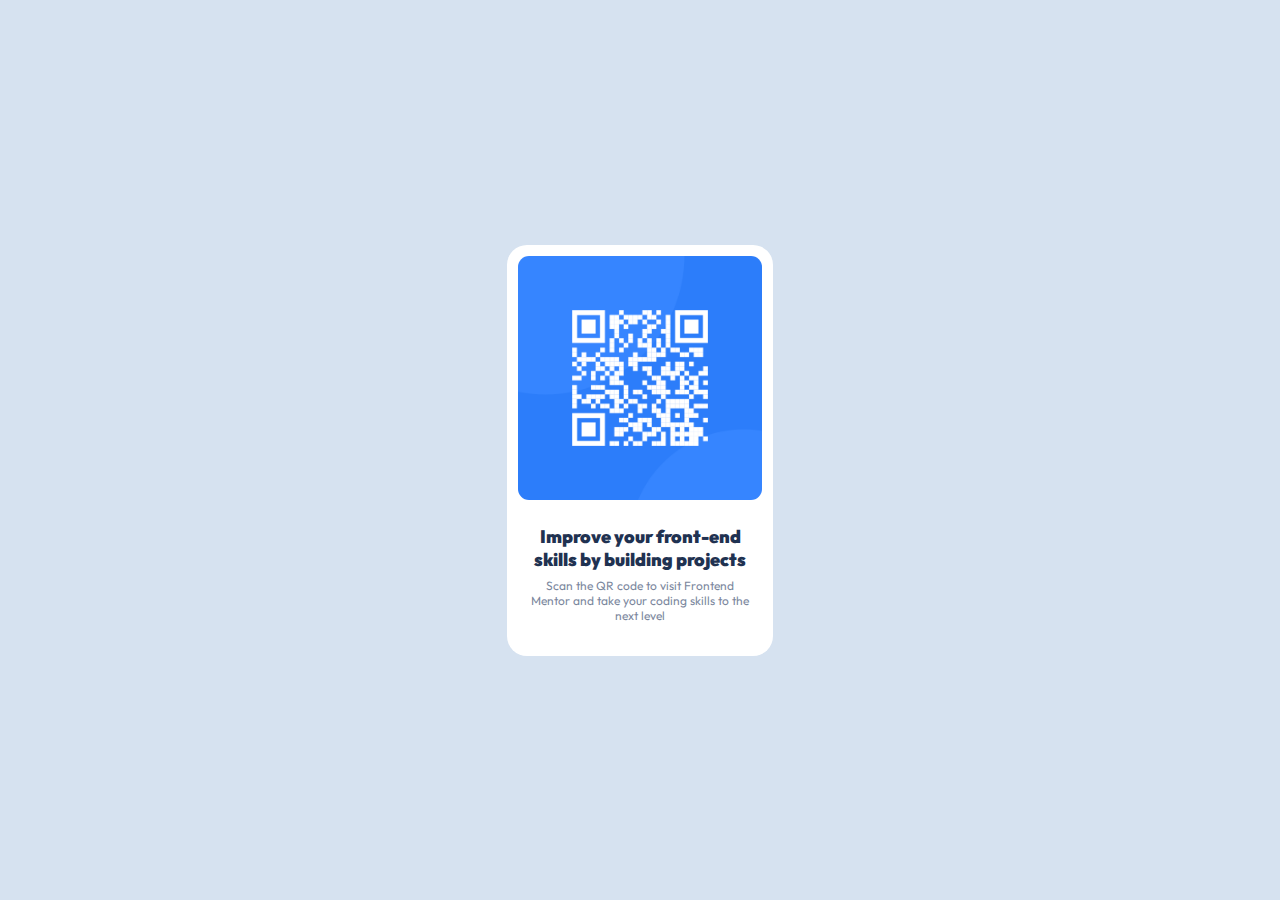
<file: index.html>
<!DOCTYPE html>
<html lang="en">
<head>
    <meta charset="UTF-8">
    <meta name="viewport" content="width=device-width, initial-scale=1.0"> 
    <link rel="icon" type="image/png" sizes="32x32" href="./img/favicon-32x32.png">
    <title>QR Core | Frontend Mentor</title>
    <link rel="preconnect" href="https://fonts.googleapis.com">
    <link rel="preconnect" href="https://fonts.gstatic.com" crossorigin>
    <link href="https://fonts.googleapis.com/css2?family=Outfit:wght@300;700&display=swap" rel="stylesheet">
    <link rel="stylesheet" href="./css/style.css">
</head>
    <body>
        <div class="container">
            <div class="qr">
                <img src="./img/image-qr-code.png" alt="QR Code">
                <div class="text">
                <h2><strong>Improve your front-end skills by building projects</strong></h2>
                <p>Scan the QR code to visit Frontend Mentor and take your coding skills to the next level</p>
                </div>
            </div>
        </div>
    </body>
</html>
</file>
<file: css/style.css>
body{
    font-family: 'Outfit', sans-serif;
    background: hsl(212, 45%, 89%);
    min-height: 100vh;
    display: flex;
    align-items: center;
    font-size: 12px;  
}

*{
    margin: 0;
    padding: 0;
}

.container{
    max-width: 290px;
    margin: 0 auto;  
}

.qr{
    background-color:hsl(0, 0%, 100%);
    padding: 11px;
    border-radius: 20px;
    text-align: center;
    margin: 0 1em;
}

.qr img{
    width:100%;
    height: 100%;
    border-radius: 11px;    
}

.text{
    padding: 22px 10px;
}

.text h2{
    color: hsl(218, 44%, 22%);
}

.text p{
    color: hsl(220, 15%, 55%);
    padding-top: 7px;
}
</file>
